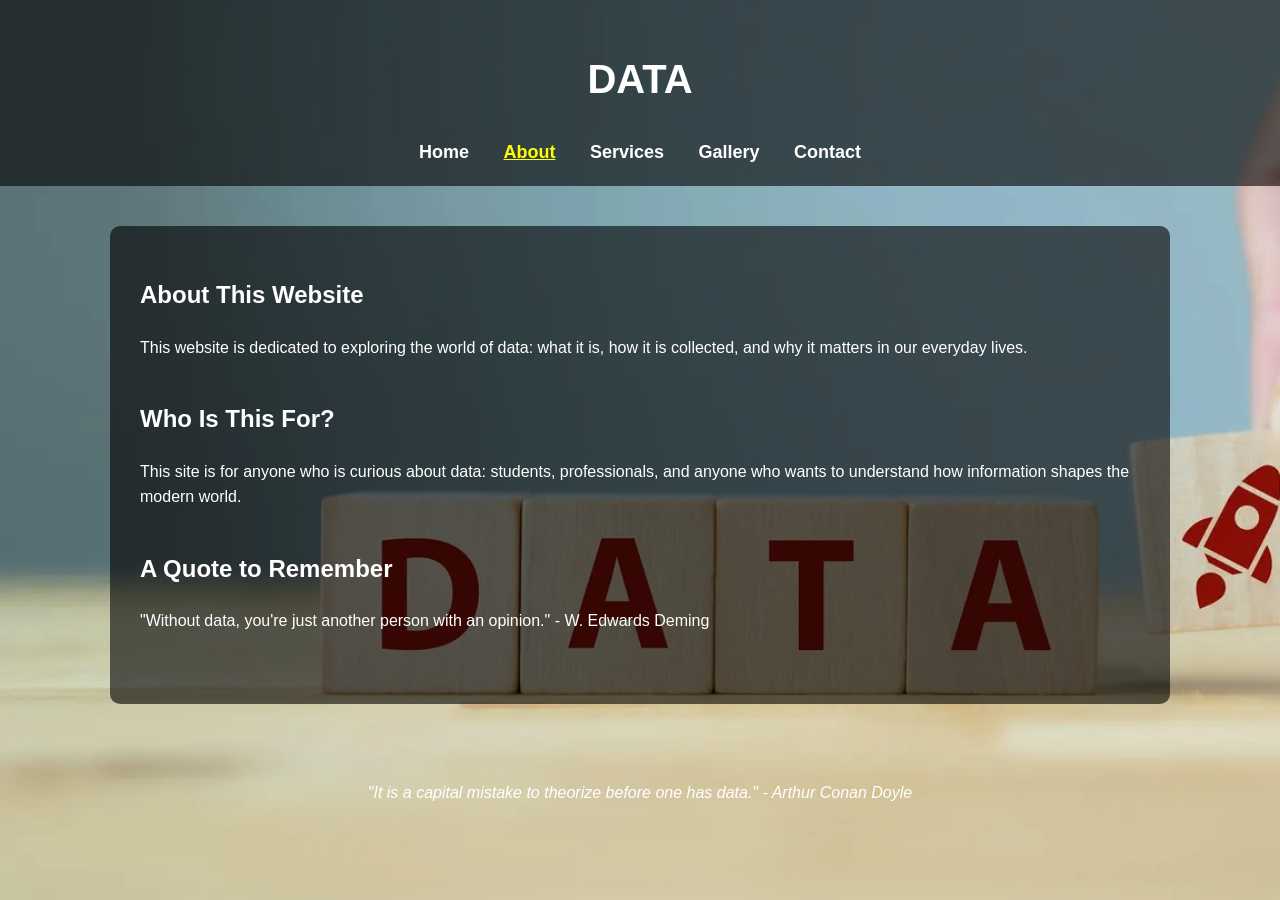
<file: about.html>
<!DOCTYPE html>
<html lang="en">
<head>
    <meta charset="UTF-8">
    <meta name="viewport" content="width=device-width, initial-scale=1.0">
    <meta name="description" content="About the DATA website: our purpose, audience, and mission to make data easy to understand.">
    <title>About | DATA</title>
    <link rel="stylesheet" href="style.css">
</head>
<body>
    <header>
        <h1>DATA</h1>
        <nav>
            <a href="index.html">Home</a>
            <a href="about.html" aria-current="page">About</a>
            <a href="services.html">Services</a>
            <a href="gallery.html">Gallery</a>
            <a href="contact.html">Contact</a>
        </nav>
    </header>

    <main>
        <section>
            <h2>About This Website</h2>
            <p>This website is dedicated to exploring the world of data: what it is, how it is collected, and why it matters in our everyday lives.</p>
        </section>

        <section>
            <h2>Who Is This For?</h2>
            <p>This site is for anyone who is curious about data: students, professionals, and anyone who wants to understand how information shapes the modern world.</p>
        </section>

        <section>
            <h2>A Quote to Remember</h2>
            <p>"Without data, you're just another person with an opinion." - W. Edwards Deming</p>
        </section>
    </main>

    <footer>
        <p>"It is a capital mistake to theorize before one has data." - Arthur Conan Doyle</p>
    </footer>
</body>
</html>
</file>
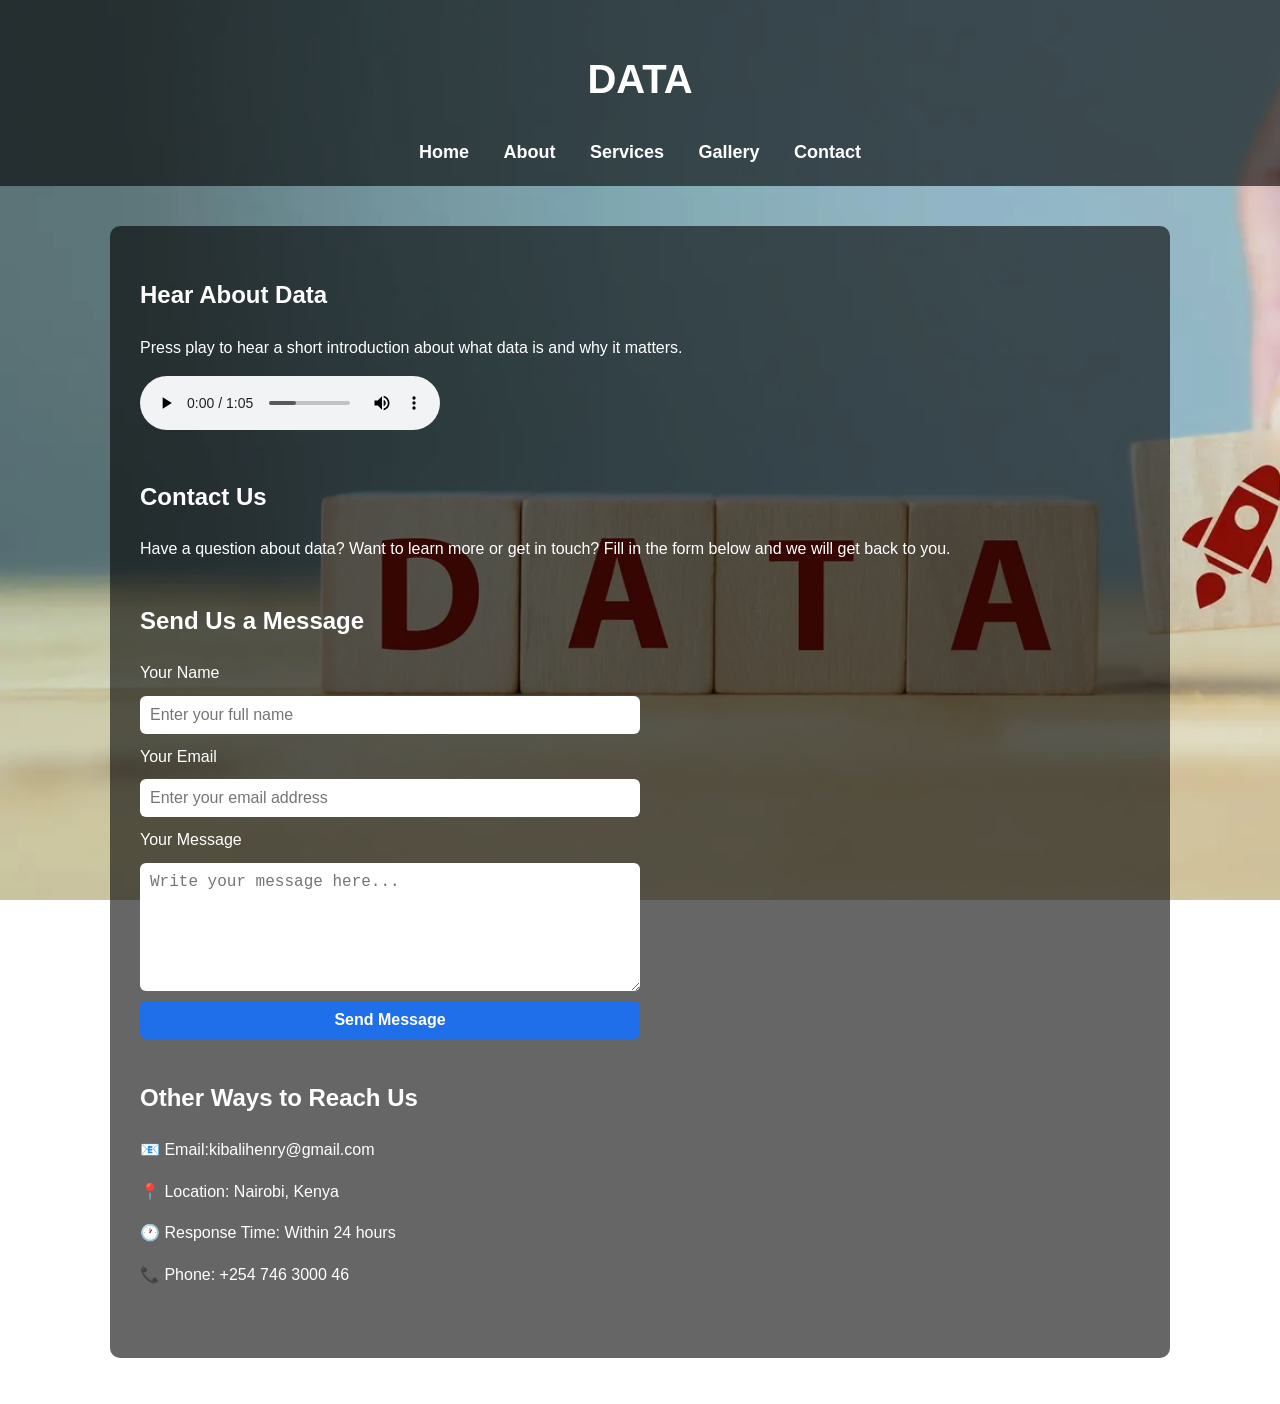
<file: contact.html>
<!DOCTYPE html>
<html lang="en">
    <head>
        <title>Contact | DATA</title>
        <link rel="stylesheet" href="style.css">
    </head>
    <body>
        <header>
            <h1>DATA</h1>
            <nav>
                <a href="index.html">Home</a>
                <a href="about.html">About</a>
                <a href="services.html">Services</a>
                <a href="gallery.html">Gallery</a>
                <a href="contact.html">Contact</a>
            </nav>
        </header>
        <main>
            <section><h2> Hear About Data</h2>
    <p>Press play to hear a short introduction about what data is and why it matters.</p>

    <audio controls>
        <source src="audio.wav" type="audio/wav">
        
    </audio>
    </section>
         <section>
                <h2>Contact Us</h2>
                <p>Have a question about data? Want to learn more or get in touch? Fill in the form below and we will get back to you.</p>
            </section>
           <section>  <h2>Send Us a Message</h2>
           
                    <form action="#" method="post">
                    <label for="name">Your Name</label>
                    <input type="text" id="name" name="name" placeholder="Enter your full name">
                    <label for="email">Your Email</label>
                    <input type="email" id="email" name="email" placeholder="Enter your email address">
                    <label for="message">Your Message</label>
                    <textarea id="message" name="message" rows="6" placeholder="Write your message here..."></textarea>
                    <button type="submit">Send Message</button>
                </form>
            </section>
            <section>
                <h2>Other Ways to Reach Us</h2>
                <p>📧 Email:kibalihenry@gmail.com</p>
                <p>📍 Location: Nairobi, Kenya</p>
                <p>🕐 Response Time: Within 24 hours</p>
                <p>📞 Phone: +254 746 3000 46</p>
            </section>

        </main>

    </body>
</html>
</file>
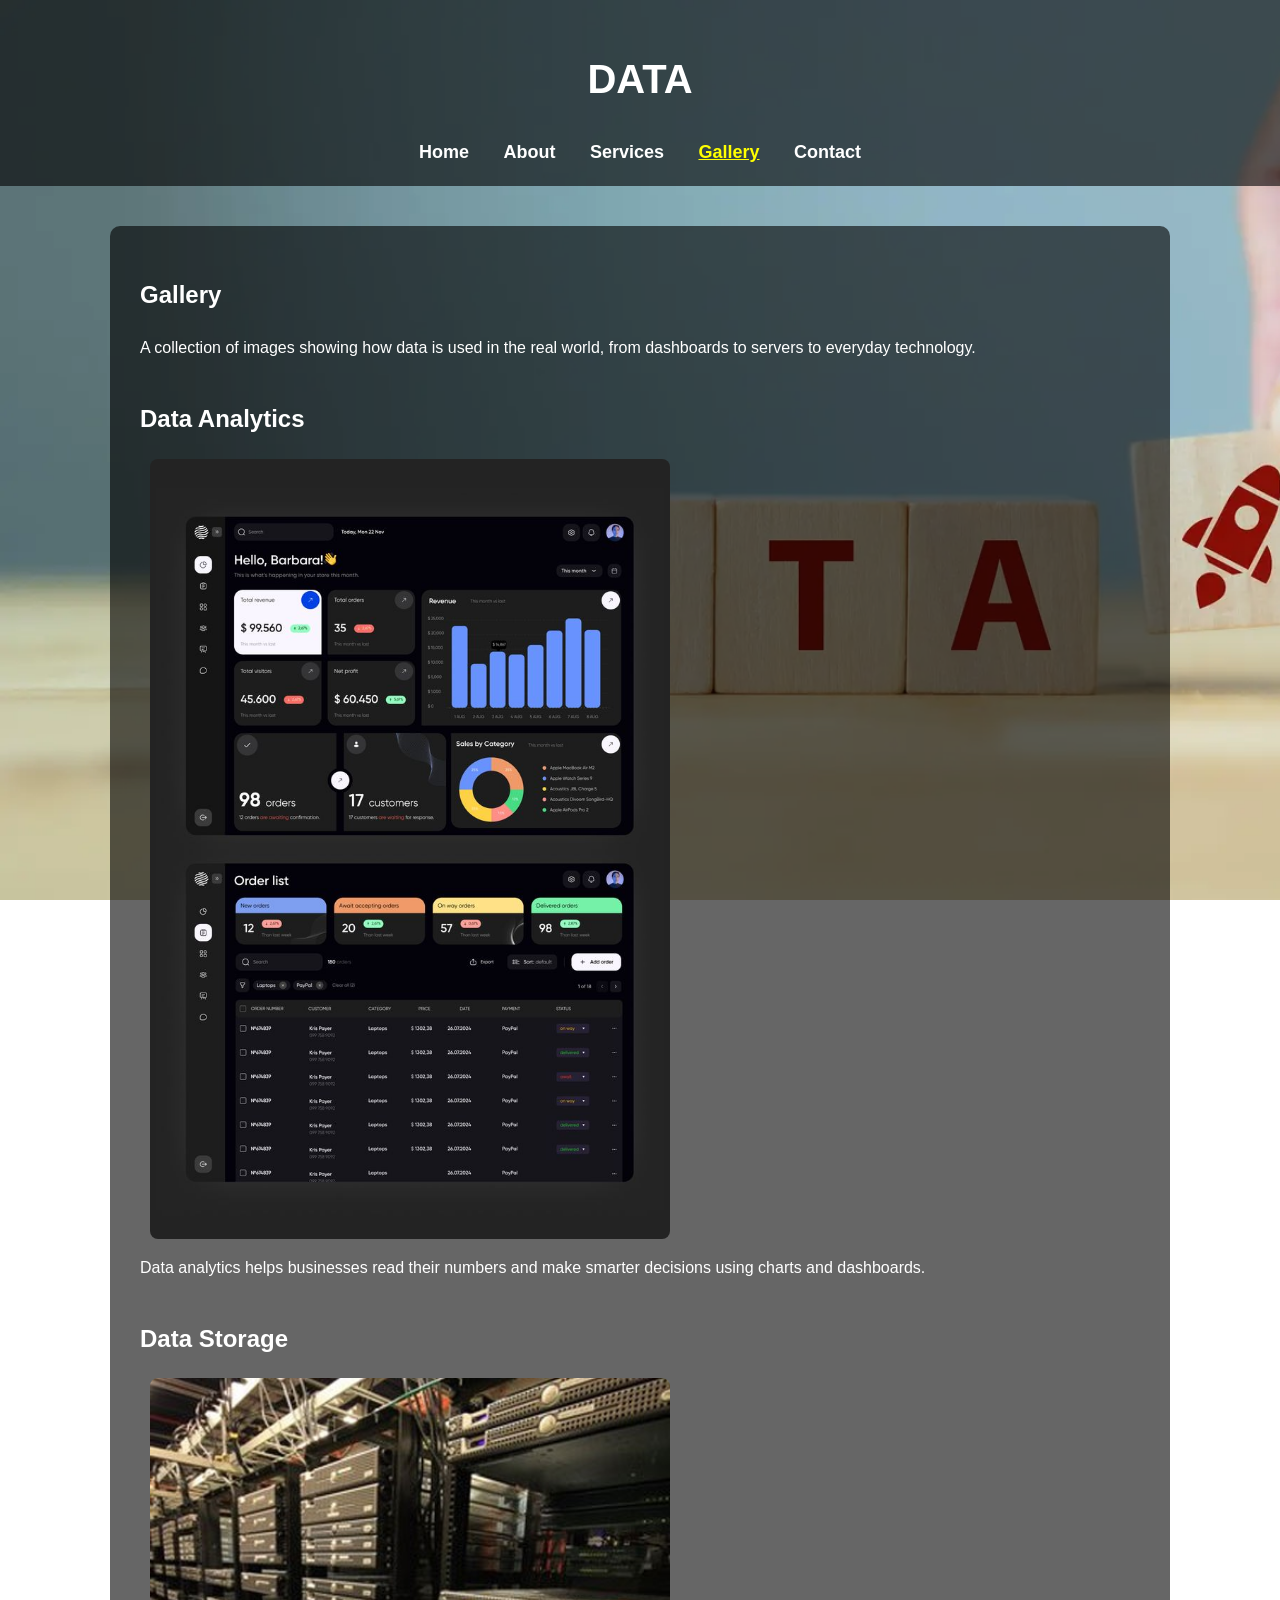
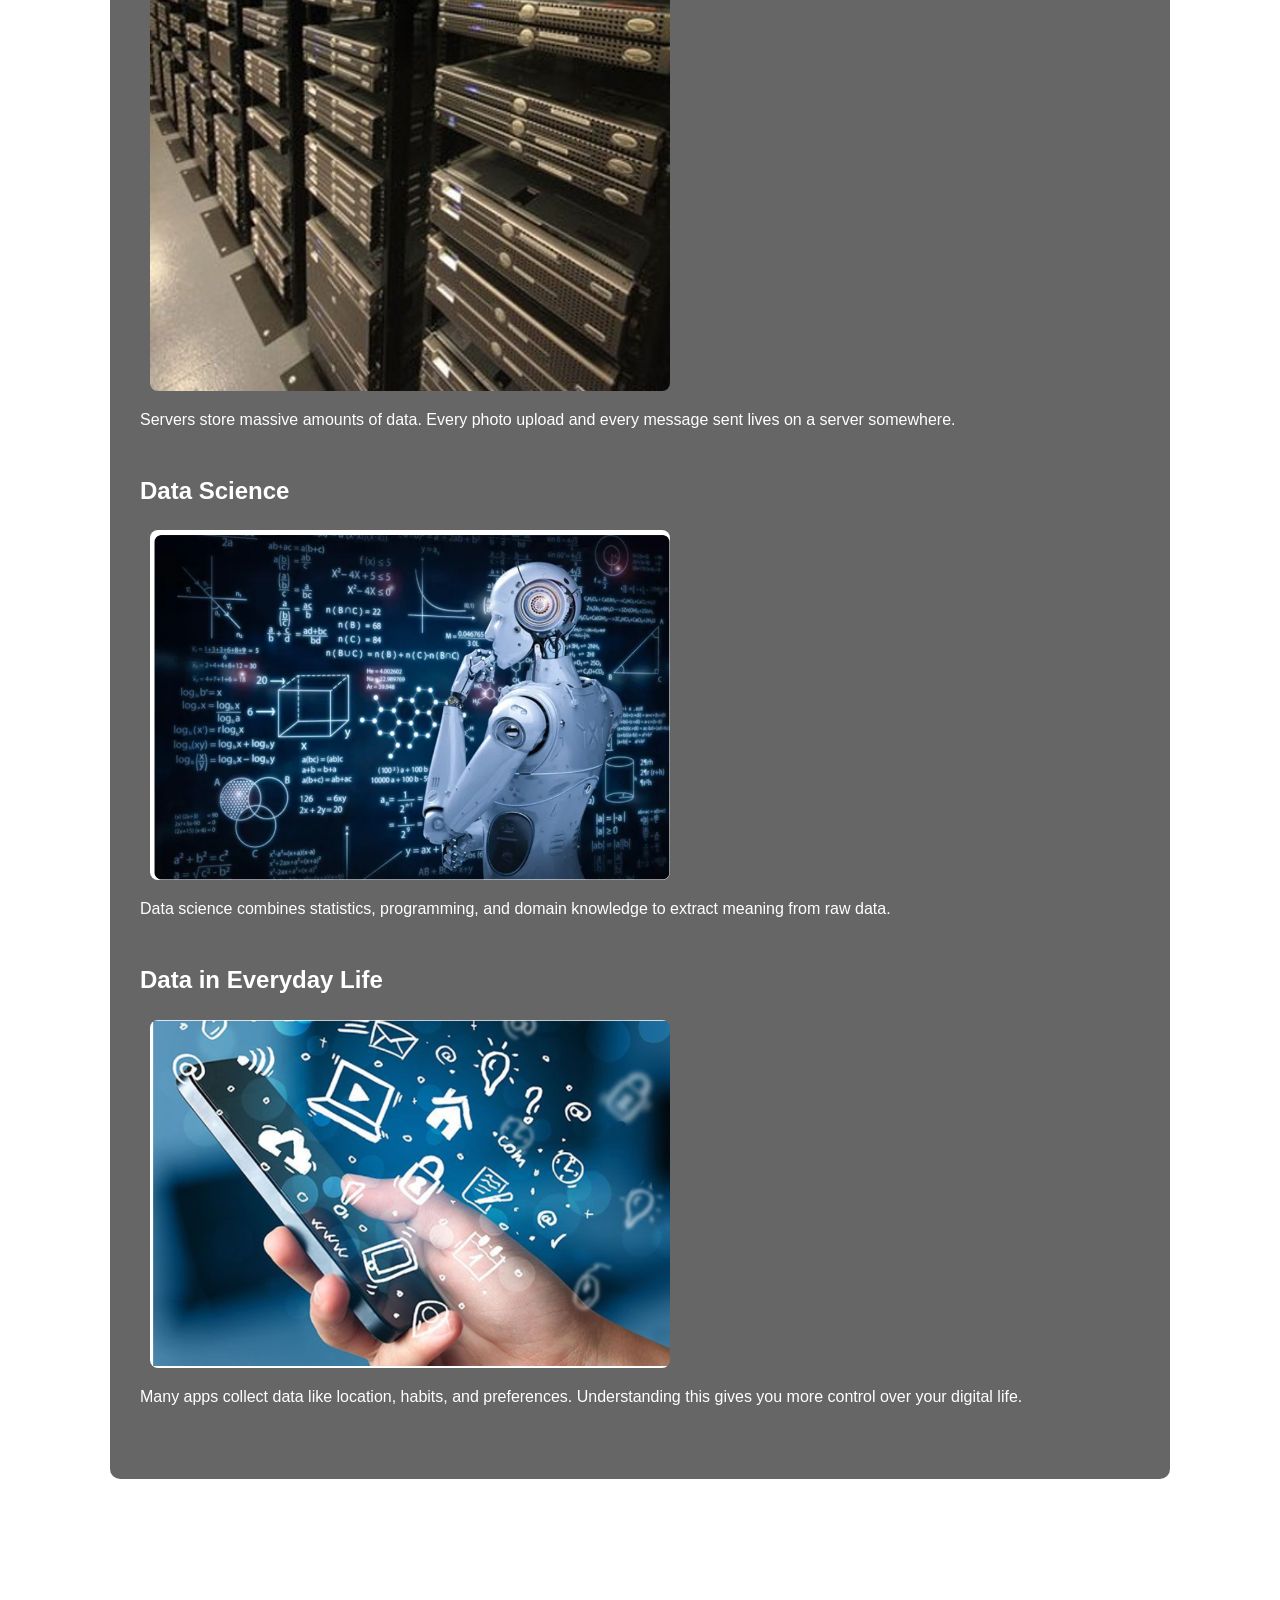
<file: gallery.html>
<!DOCTYPE html>
<html lang="en">
<head>
    <meta charset="UTF-8">
    <meta name="viewport" content="width=device-width, initial-scale=1.0">
    <meta name="description" content="Browse examples of data analytics, storage, data science, and everyday data use.">
    <title>Gallery | DATA</title>
    <link rel="stylesheet" href="style.css">
</head>
<body>
    <header>
        <h1>DATA</h1>
        <nav>
            <a href="index.html">Home</a>
            <a href="about.html">About</a>
            <a href="services.html">Services</a>
            <a href="gallery.html" aria-current="page">Gallery</a>
            <a href="contact.html">Contact</a>
        </nav>
    </header>

    <main>
        <section>
            <h2>Gallery</h2>
            <p>A collection of images showing how data is used in the real world, from dashboards to servers to everyday technology.</p>
        </section>

        <section>
            <h2>Data Analytics</h2>
            <img src="data 1.jpg" alt="Data analytics dashboard showing charts and graphs" loading="lazy" decoding="async">
            <p>Data analytics helps businesses read their numbers and make smarter decisions using charts and dashboards.</p>
        </section>

        <section>
            <h2>Data Storage</h2>
            <img src="data 2.jpg" alt="Server room storing large amounts of data" loading="lazy" decoding="async">
            <p>Servers store massive amounts of data. Every photo upload and every message sent lives on a server somewhere.</p>
        </section>

        <section>
            <h2>Data Science</h2>
            <img src="data 3.jpg" alt="Data science and machine learning concept" loading="lazy" decoding="async">
            <p>Data science combines statistics, programming, and domain knowledge to extract meaning from raw data.</p>
        </section>

        <section>
            <h2>Data in Everyday Life</h2>
            <img src="data 4.png" alt="Smartphone apps collecting and using data daily" loading="lazy" decoding="async">
            <p>Many apps collect data like location, habits, and preferences. Understanding this gives you more control over your digital life.</p>
        </section>
    </main>

    <footer>
        <p>"It is a capital mistake to theorize before one has data." - Arthur Conan Doyle</p>
    </footer>
</body>
</html>
</file>
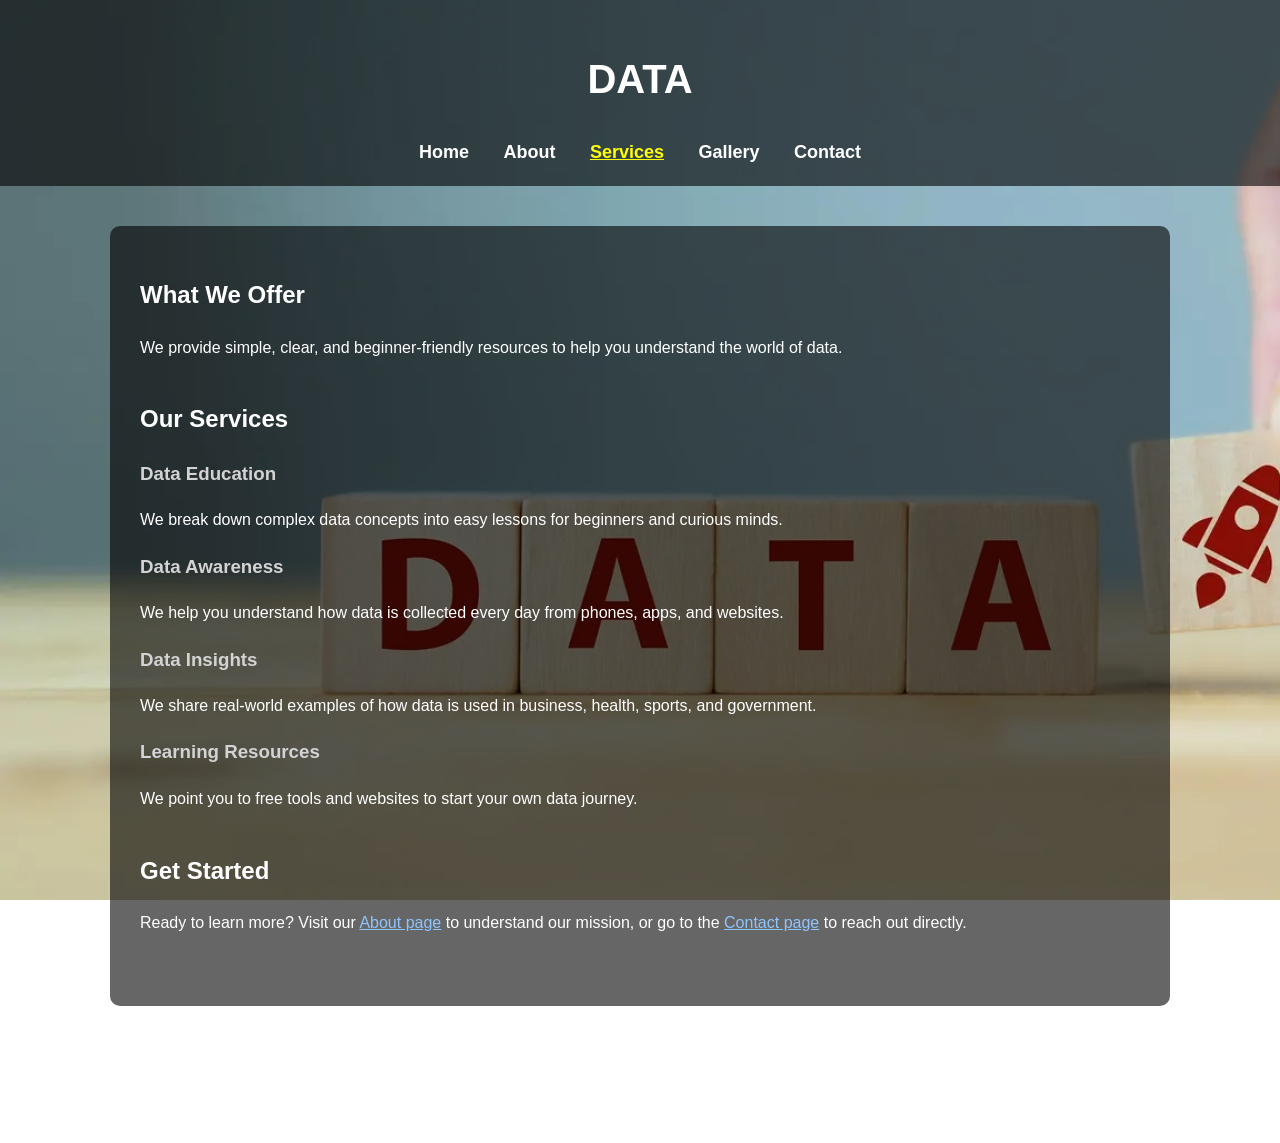
<file: services.html>
<!DOCTYPE html>
<html lang="en">
<head>
    <meta charset="UTF-8">
    <meta name="viewport" content="width=device-width, initial-scale=1.0">
    <meta name="description" content="Discover beginner-friendly data education, awareness, insights, and learning resources.">
    <title>Services | DATA</title>
    <link rel="stylesheet" href="style.css">
</head>
<body>
    <header>
        <h1>DATA</h1>
        <nav>
            <a href="index.html">Home</a>
            <a href="about.html">About</a>
            <a href="services.html" aria-current="page">Services</a>
            <a href="gallery.html">Gallery</a>
            <a href="contact.html">Contact</a>
        </nav>
    </header>

    <main>
        <section>
            <h2>What We Offer</h2>
            <p>We provide simple, clear, and beginner-friendly resources to help you understand the world of data.</p>
        </section>

        <section>
            <h2>Our Services</h2>

            <h3>Data Education</h3>
            <p>We break down complex data concepts into easy lessons for beginners and curious minds.</p>

            <h3>Data Awareness</h3>
            <p>We help you understand how data is collected every day from phones, apps, and websites.</p>

            <h3>Data Insights</h3>
            <p>We share real-world examples of how data is used in business, health, sports, and government.</p>

            <h3>Learning Resources</h3>
            <p>We point you to free tools and websites to start your own data journey.</p>
        </section>

        <section>
            <h2>Get Started</h2>
            <p>Ready to learn more? Visit our <a href="about.html">About page</a> to understand our mission, or go to the <a href="contact.html">Contact page</a> to reach out directly.</p>
        </section>
    </main>

    <footer>
        <p>"It is a capital mistake to theorize before one has data." - Arthur Conan Doyle</p>
    </footer>
</body>
</html>
</file>
<file: style.css>
body {
    margin: 0;
    font-family: Arial, sans-serif;
    background-image: url("data pic.webp");
    background-size: cover;
    background-attachment: fixed;
    color: white;
    line-height: 1.6;
}

header {
    background-color: rgba(0, 0, 0, 0.6);
    padding: 20px;
    text-align: center;
    color: white;
}

nav {
    margin-top: 10px;
}

nav a {
    color: white;
    margin: 15px;
    text-decoration: none;
    font-weight: bold;
    font-size: 18px;
}

nav a:visited {
    color: white;
}

nav a:hover {
    color: yellow;
}

nav a:focus-visible {
    outline: 2px solid yellow;
    outline-offset: 2px;
}

nav a[aria-current="page"] {
    color: yellow;
    text-decoration: underline;
}

main {
    background-color: rgba(0, 0, 0, 0.6);
    padding: 30px;
    margin: 40px auto;
    max-width: 1000px;
    width: calc(100% - 80px);
    border-radius: 10px;
    color: white;
}

main a {
    color: #8fc5ff;
}

main a:hover {
    color: #b9dbff;
}

section {
    margin-bottom: 40px;
}

h1 {
    font-size: 40px;
}

h2 {
    margin-top: 20px;
}

h3 {
    color: lightgray;
}

iframe,
video {
    display: block;
    width: min(100%, 640px);
    height: auto;
    aspect-ratio: 16 / 9;
    margin-top: 15px;
    border-radius: 8px;
    border: 0;
}

.video-frame {
    width: min(100%, 640px);
}

.video-frame iframe,
.video-frame video {
    width: 100%;
}

.video-note {
    margin-top: 12px;
    color: #d9d9d9;
}

img {
    display: block;
    width: min(100%, 520px);
    height: auto;
    margin: 10px;
    border-radius: 8px;
}

form {
    display: flex;
    flex-direction: column;
    gap: 10px;
    max-width: 500px;
}

input,
textarea,
button {
    padding: 10px;
    border-radius: 6px;
    border: none;
    font-size: 16px;
}

input,
textarea {
    color: #111;
}

input:focus-visible,
textarea:focus-visible,
button:focus-visible {
    outline: 2px solid #8fc5ff;
    outline-offset: 2px;
}

button {
    background-color: #1f6feb;
    color: white;
    cursor: pointer;
    font-weight: bold;
}

button:hover {
    background-color: #1558bd;
}

footer {
    margin-top: 20px;
    text-align: center;
    font-style: italic;
    color: white;
    padding: 20px;
}

@media (max-width: 768px) {
    nav a {
        display: block;
        margin: 10px 0;
    }

    main {
        margin: 20px auto;
        padding: 20px;
        width: calc(100% - 40px);
    }

    iframe,
    video {
        width: 100%;
    }

    img {
        width: 100%;
        margin: 10px 0;
    }
}
</file>
